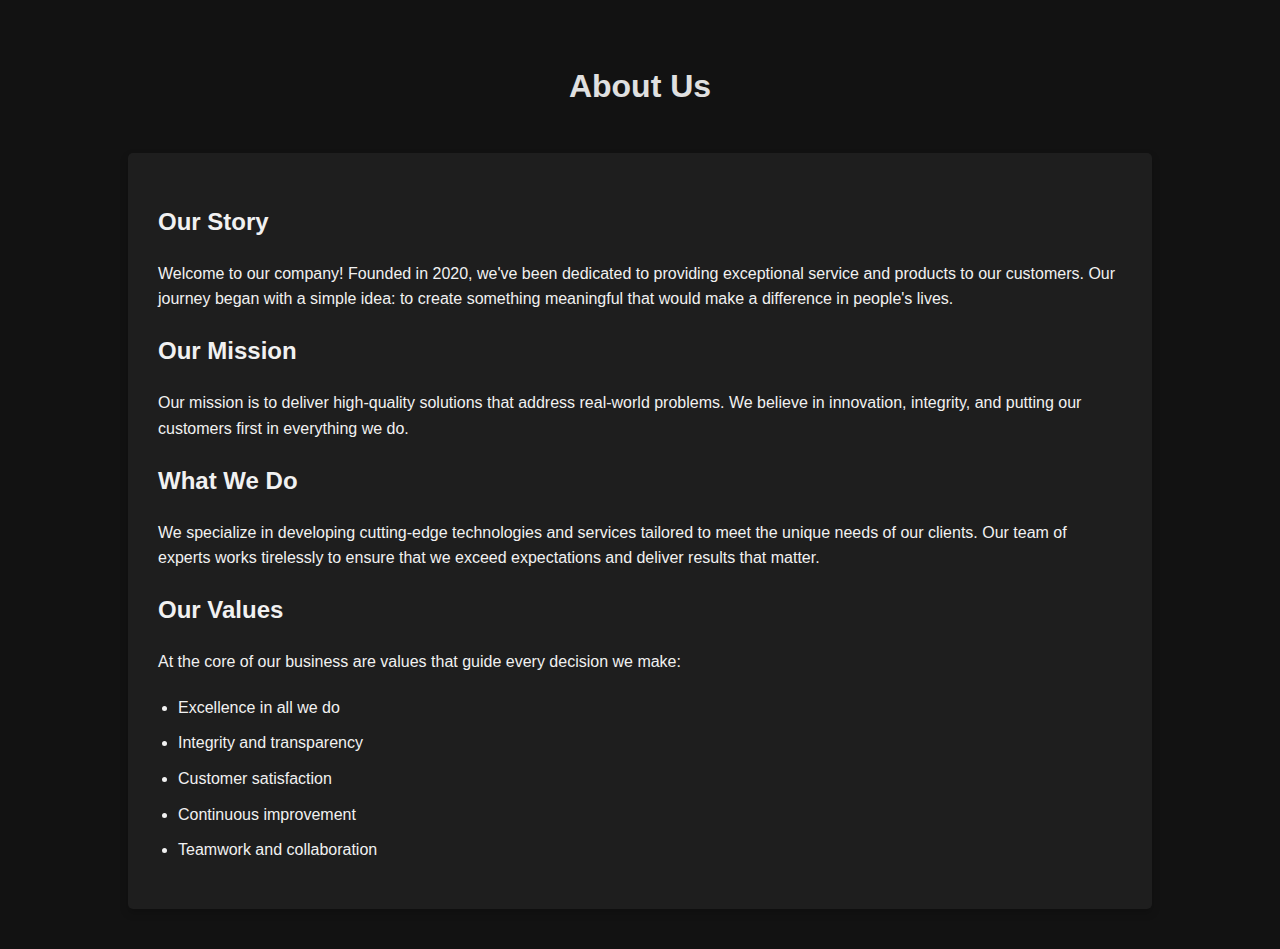
<file: Django1/chaiaurDjango/templates/website/about.html>
<!DOCTYPE html>
<html lang="en">
<head>
    <meta charset="UTF-8">
    <meta name="viewport" content="width=device-width, initial-scale=1.0">
    <title>About Us</title>
    <style>
        body {
            font-family: Arial, sans-serif;
            line-height: 1.6;
            margin: 0;
            padding: 0;
            color: #f1f1f1;
            background-color: #121212;
        }
        .container {
            width: 80%;
            max-width: 1200px;
            margin: 0 auto;
            padding: 40px 20px;
        }
        header {
            text-align: center;
            margin-bottom: 40px;
        }
        h1 {
            color: #e0e0e0;
            margin-bottom: 20px;
        }
        h2 {
            color: #f1f1f1;
        }
        p {
            margin-bottom: 20px;
        }
        .about-content {
            background-color: #1e1e1e;
            padding: 30px;
            border-radius: 5px;
            box-shadow: 0 4px 8px rgba(0, 0, 0, 0.2);
        }
        ul {
            list-style-type: disc;
            padding-left: 20px;
        }
        ul li {
            margin-bottom: 10px;
        }
    </style>
</head>
<body>
    <div class="container">
        <header>
            <h1>About Us</h1>
        </header>
        
        <div class="about-content">
            <h2>Our Story</h2>
            <p>
                Welcome to our company! Founded in 2020, we've been dedicated to providing exceptional service and 
                products to our customers. Our journey began with a simple idea: to create something meaningful that 
                would make a difference in people's lives.
            </p>
            
            <h2>Our Mission</h2>
            <p>
                Our mission is to deliver high-quality solutions that address real-world problems. We believe in 
                innovation, integrity, and putting our customers first in everything we do.
            </p>
            
            <h2>What We Do</h2>
            <p>
                We specialize in developing cutting-edge technologies and services tailored to meet the unique needs 
                of our clients. Our team of experts works tirelessly to ensure that we exceed expectations and deliver 
                results that matter.
            </p>
            
            <h2>Our Values</h2>
            <p>
                At the core of our business are values that guide every decision we make:
            </p>
            <ul>
                <li>Excellence in all we do</li>
                <li>Integrity and transparency</li>
                <li>Customer satisfaction</li>
                <li>Continuous improvement</li>
                <li>Teamwork and collaboration</li>
            </ul>
        </div>
    </div>
</body>
</html>
</file>
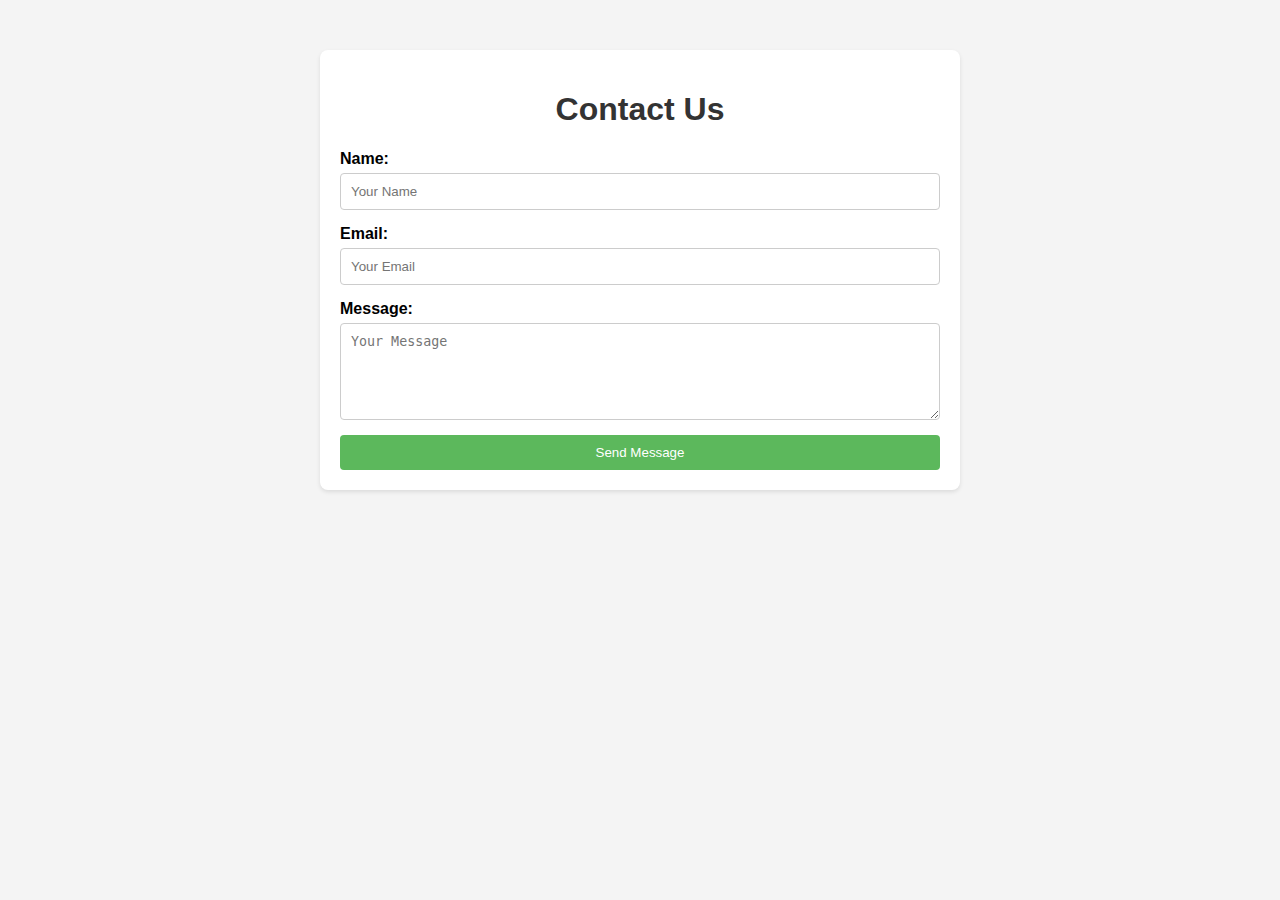
<file: Django1/chaiaurDjango/templates/website/contact.html>
<!DOCTYPE html>
<html lang="en">
<head>
    <meta charset="UTF-8">
    <meta name="viewport" content="width=device-width, initial-scale=1.0">
    <title>Contact Us</title>
    <style>
        body {
            font-family: Arial, sans-serif;
            margin: 0;
            padding: 0;
            background-color: #f4f4f4;
        }
        .container {
            max-width: 600px;
            margin: 50px auto;
            background: #fff;
            padding: 20px;
            border-radius: 8px;
            box-shadow: 0 2px 4px rgba(0, 0, 0, 0.1);
        }
        h1 {
            text-align: center;
            color: #333;
        }
        form {
            display: flex;
            flex-direction: column;
        }
        label {
            margin-bottom: 5px;
            font-weight: bold;
        }
        input, textarea {
            margin-bottom: 15px;
            padding: 10px;
            border: 1px solid #ccc;
            border-radius: 4px;
        }
        button {
            padding: 10px;
            background-color: #5cb85c;
            color: white;
            border: none;
            border-radius: 4px;
            cursor: pointer;
        }
        button:hover {
            background-color: #4cae4c;
        }
    </style>
</head>
<body>
    <div class="container">
        <h1>Contact Us</h1>
        <form action="/submit-contact" method="POST">
            <label for="name">Name:</label>
            <input type="text" id="name" name="name" placeholder="Your Name" required>
            
            <label for="email">Email:</label>
            <input type="email" id="email" name="email" placeholder="Your Email" required>
            
            <label for="message">Message:</label>
            <textarea id="message" name="message" rows="5" placeholder="Your Message" required></textarea>
            
            <button type="submit">Send Message</button>
        </form>
    </div>
</body>
</html>
</file>
